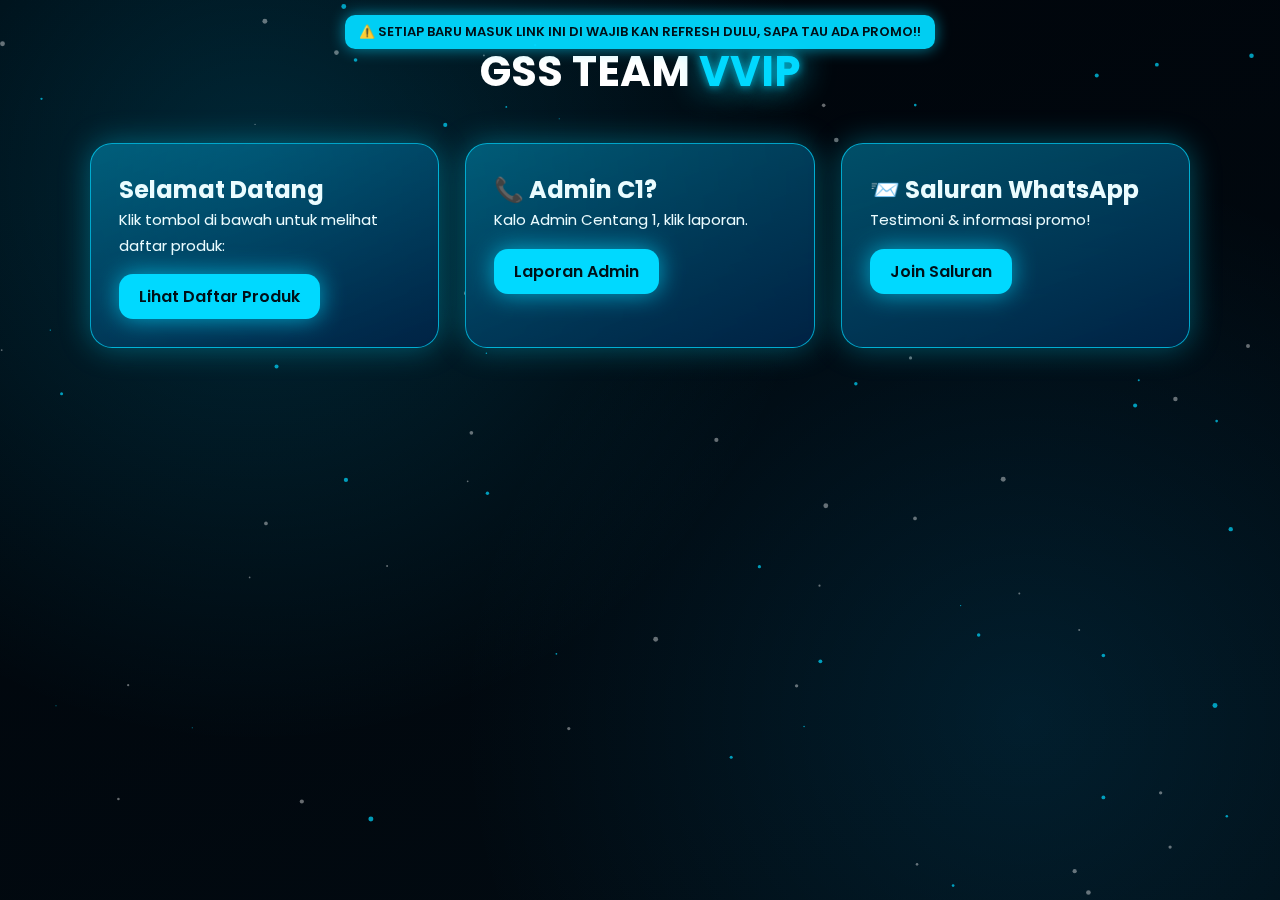
<file: index.html>
<!DOCTYPE html>
<html lang="id">
<head>
    <meta charset="UTF-8">
    <meta name="viewport" content="width=device-width, initial-scale=1.0">
    <title>GSS TEAM VVIP - Home</title>

    <link href="https://fonts.googleapis.com/css2?family=Poppins:wght@300;400;600;700&display=swap" rel="stylesheet">
    <link rel="stylesheet" href="style.css">

    <style>
        /* Modal Overlay */
        .modal {
            display: none; /* sembunyi default */
            position: fixed;
            top: 0;
            left: 0;
            width: 100%;
            height: 100%;
            background: rgba(0,0,0,0.6);
            backdrop-filter: blur(5px);
            z-index: 1000;
            justify-content: center;
            align-items: center;
        }

        .modal-content {
            background: linear-gradient(160deg, rgba(0,200,255,.38), rgba(0,35,70,.95));
            border-radius: 16px;
            padding: 30px;
            width: 90%;
            max-width: 400px;
            text-align: center;
            box-shadow: 0 0 30px rgba(0,217,255,0.5);
            animation: fadeIn 0.3s ease;
        }

        .modal h2 {
            color: #fff;
            margin-bottom: 20px;
        }

        .modal .option-btn {
            display: block;
            width: 100%;
            margin: 10px 0;
            padding: 12px;
            font-size: 16px;
            font-weight: 600;
            color: #001018;
            background: #00d9ff;
            border-radius: 12px;
            text-decoration: none;
            box-shadow: 0 0 25px rgba(0,217,255,0.7);
            transition: 0.3s;
        }

                .modal .option-btn1 {
            display: block;
            width: 100%;
            margin: 10px 0;
            padding: 12px;
            font-size: 16px;
            font-weight: 600;
            color: #ff0000;
            background: #022025;
            border-radius: 12px;
            text-decoration: none;
            box-shadow: 0 0 25px rgba(0,217,255,0.7);
            transition: 0.3s;
        }

        .modal .option-btn:hover {
            background: #5feaff;
            box-shadow: 0 0 40px rgba(0,217,255,1);
        }

        .close-btn {
            position: absolute;
            top: 15px;
            right: 20px;
            font-size: 24px;
            color: #fff;
            cursor: pointer;
        }

        @keyframes fadeIn {
            from { opacity: 0; transform: translateY(-20px); }
            to { opacity: 1; transform: translateY(0); }
        }
    </style>
</head>
<body>
    <canvas id="particles"></canvas>
    <div id="toast">⚠️ SETIAP BARU MASUK LINK INI DI WAJIB KAN REFRESH DULU, SAPA TAU ADA PROMO!!</div>

    <h1>
        <span class="judul-putih">GSS TEAM</span>
        <span class="judul-hijau">VVIP</span>
    </h1>

    <div class="container">
        <!-- Card untuk Daftar Produk -->
        <div class="card">
            <h2>Selamat Datang</h2>
            <p>Klik tombol di bawah untuk melihat daftar produk:</p>
            <a class="btn" id="openModalBtn">Lihat Daftar Produk</a>
        </div>

        <!-- Card untuk Admin -->
        <div class="card">
            <h2>📞 Admin C1?</h2>
            <p>Kalo Admin Centang 1, klik laporan.</p>
            <a class="btn" href="https://go.crisp.chat/chat/embed/?website_id=1cdef2e3-a58b-41b0-9752-68707a1035b7" target="_blank">Laporan Admin</a>
        </div>

        <!-- Card untuk Saluran WA -->
        <div class="card">
            <h2>📨 Saluran WhatsApp</h2>
            <p>Testimoni & informasi promo!</p>
            <a class="btn" href="https://www.whatsapp.com/channel/0029VailYTWL7UVbHGSsjM2B" target="_blank">Join Saluran</a>
        </div>
    </div>

    <!-- MODAL -->
    <div class="modal" id="pageModal">
        <div class="modal-content">
            <span class="close-btn" id="closeModal">&times;</span>
            <h2>Silahkan Pilih Bos</h2>
            <a class="option-btn" href="configvip.html">Config Fix Lag Vip</a>
            <a class="option-btn" href="filevip.html">File Vip</a>
            <a class="option-btn" href="mc.html">File Minecraft</a>
            <a class="option-btn1" href="about.html">INFROMASI</a>
        </div>
    </div>

    <script src="ganti nomor/mc/no.js"></script>
    <script src="script.js"></script>
    <script>
        // Partikel
        const canvas = document.getElementById("particles");
        const ctx = canvas.getContext("2d");

        function resize() {
            canvas.width = window.innerWidth;
            canvas.height = window.innerHeight;
        }
        window.addEventListener("resize", resize);
        resize();

        const particles = [];
        for (let i = 0; i < 90; i++) {
            particles.push({
                x: Math.random() * canvas.width,
                y: Math.random() * canvas.height,
                r: Math.random() * 2 + 0.5,
                dx: (Math.random() - 0.5) * 0.4,
                dy: (Math.random() - 0.5) * 0.4,
                color: Math.random() > 0.5
                    ? "rgba(0,217,255,0.7)"
                    : "rgba(255,255,255,0.4)"
            });
        }

        function draw() {
            ctx.clearRect(0, 0, canvas.width, canvas.height);
            particles.forEach(p => {
                p.x += p.dx;
                p.y += p.dy;
                if (p.x < 0 || p.x > canvas.width) p.dx *= -1;
                if (p.y < 0 || p.y > canvas.height) p.dy *= -1;
                ctx.beginPath();
                ctx.arc(p.x, p.y, p.r, 0, Math.PI * 2);
                ctx.fillStyle = p.color;
                ctx.fill();
            });
            requestAnimationFrame(draw);
        }
        draw();

        // Modal
        const modal = document.getElementById("pageModal");
        const openBtn = document.getElementById("openModalBtn");
        const closeBtn = document.getElementById("closeModal");

        openBtn.addEventListener("click", () => modal.style.display = "flex");
        closeBtn.addEventListener("click", () => modal.style.display = "none");
        window.addEventListener("click", e => {
            if(e.target === modal) modal.style.display = "none";
        });
    </script>
</body>
</html>
</file>
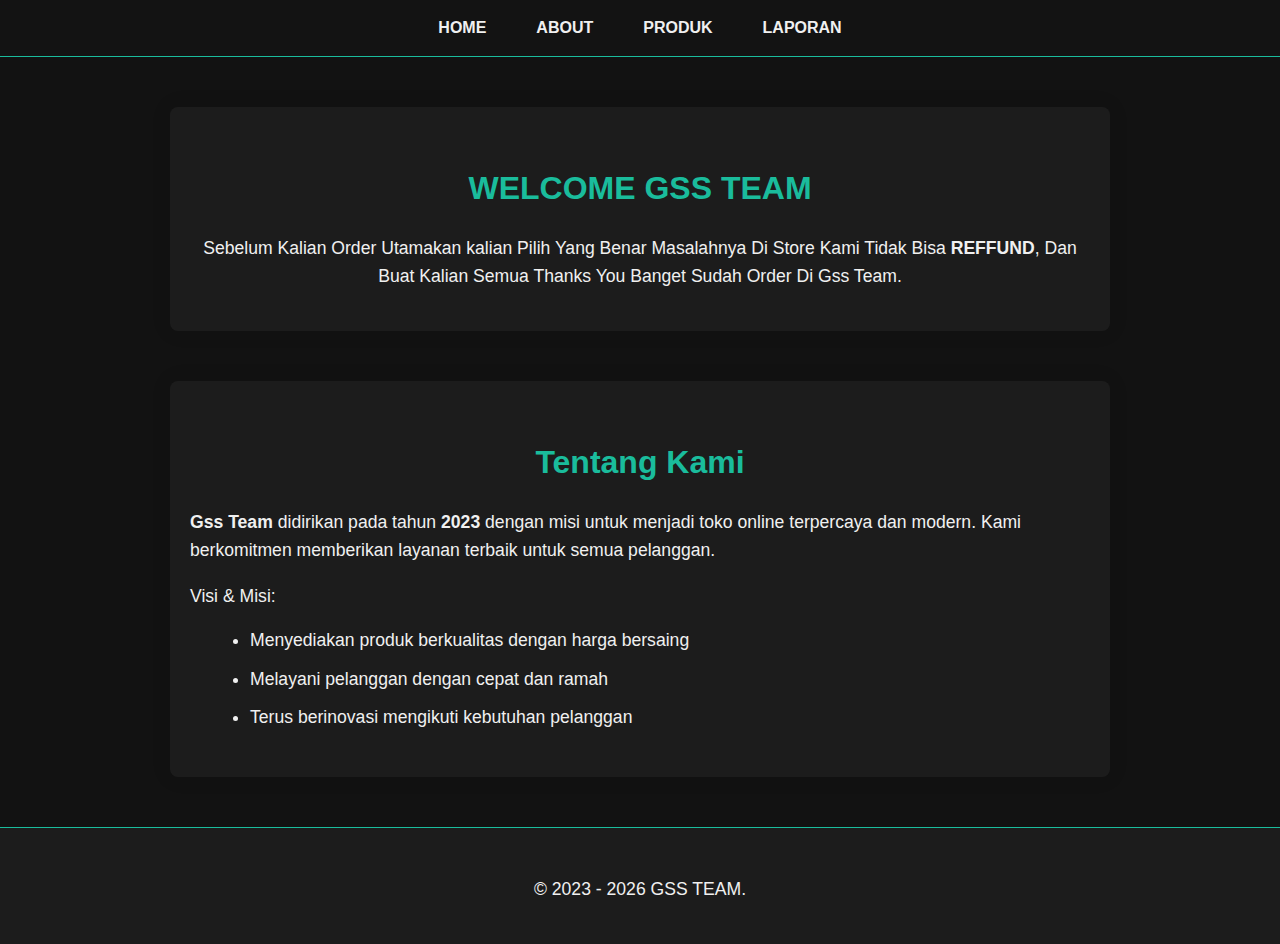
<file: about.html>
<!DOCTYPE html>
<html lang="id">
<head>
<meta charset="UTF-8">
<meta name="viewport" content="width=device-width, initial-scale=1.0">
<title>Gss Team</title>
<style>
    /* ===== GLOBAL STYLING ===== */
    body, html {
        margin: 0;
        padding: 0;
        font-family: 'Segoe UI', Tahoma, Geneva, Verdana, sans-serif;
        background-color: #121212;
        color: #f0f0f0;
        line-height: 1.6;
        overflow-x: hidden;
    }

    a {
        text-decoration: none;
        color: inherit;
    }

    /* ===== PARTICLE CANVAS ===== */
    #particle-canvas {
        position: fixed;
        top: 0;
        left: 0;
        width: 100%;
        height: 100%;
        z-index: -1;
        background-color: #121212;
    }

    /* ===== HEADER ===== */
    header {
        background-color: rgba(30, 30, 30, 0.9);
        color: #f0f0f0;
        text-align: center;
        padding: 50px 20px;
        border-bottom: 1px solid #1abc9c;
    }

    header h1 {
        margin: 0;
        font-size: 3em;
    }

    header p {
        margin-top: 10px;
        font-size: 1.2em;
        color: #bdc3c7;
    }

    /* ===== NAVIGATION ===== */
    nav {
        display: flex;
        justify-content: center;
        background-color: rgba(20,20,20,0.95);
        border-bottom: 1px solid #1abc9c;
    }

    nav a {
        display: inline-block;
        padding: 15px 25px;
        font-weight: 600;
        text-transform: uppercase;
        color: #f0f0f0;
        transition: 0.3s;
    }

    nav a:hover {
        background-color: #1abc9c;
        color: #121212;
        border-radius: 4px;
    }

    /* ===== CONTAINER ===== */
    .container {
        max-width: 900px;
        margin: 50px auto;
        padding: 30px 20px;
        background-color: rgba(30,30,30,0.9);
        border-radius: 8px;
        box-shadow: 0 0 20px rgba(0, 0, 0, 0.1);
    }

    h2 {
        text-align: center;
        font-size: 2em;
        margin-bottom: 20px;
        color: #1abc9c;
    }

    p, li {
        font-size: 1.1em;
        margin-bottom: 10px;
        color: #f0f0f0;
    }

    ul {
        margin-left: 20px;
    }

    /* ===== FOOTER ===== */
    footer {
        text-align: center;
        padding: 30px 0;
        background-color: rgba(30,30,30,0.9);
        color: #f0f0f0;
        margin-top: 50px;
        border-top: 1px solid #1abc9c;
    }
</style>
</head>
<body>

<!-- PARTICLE CANVAS -->
<canvas id="particle-canvas"></canvas>
<nav>
    <a href="#home">Home</a>
    <a href="#about">About</a>
    <a href="index.html">Produk</a>
    <a href="https://go.crisp.chat/chat/embed/?website_id=1cdef2e3-a58b-41b0-9752-68707a1035b7">Laporan</a>
</nav>

<div class="container" id="home">
    <h2>WELCOME GSS TEAM</h2>
    <p style="text-align:center;">
        Sebelum Kalian Order Utamakan kalian Pilih Yang Benar Masalahnya Di Store Kami Tidak Bisa <strong>REFFUND</strong>, Dan Buat Kalian Semua Thanks You Banget Sudah Order Di Gss Team.
    </p>
</div>

<div class="container" id="about">
    <h2>Tentang Kami</h2>
    <p><strong>Gss Team</strong> didirikan pada tahun <strong>2023</strong> dengan misi untuk menjadi toko online terpercaya dan modern. Kami berkomitmen memberikan layanan terbaik untuk semua pelanggan.</p>
    <p>Visi & Misi:</p>
    <ul>
        <li>Menyediakan produk berkualitas dengan harga bersaing</li>
        <li>Melayani pelanggan dengan cepat dan ramah</li>
        <li>Terus berinovasi mengikuti kebutuhan pelanggan</li>
    </ul>
</div>

<footer>
    <p>&copy; 2023 - 2026 GSS TEAM.</p>
</footer>

<script>
// ===== PARTICLE EFFECT =====
const canvas = document.getElementById('particle-canvas');
const ctx = canvas.getContext('2d');

let particlesArray;

canvas.width = window.innerWidth;
canvas.height = window.innerHeight;

window.addEventListener('resize', function() {
    canvas.width = window.innerWidth;
    canvas.height = window.innerHeight;
    initParticles();
});

class Particle {
    constructor(x, y, size, speedX, speedY) {
        this.x = x;
        this.y = y;
        this.size = size;
        this.speedX = speedX;
        this.speedY = speedY;
    }

    update() {
        this.x += this.speedX;
        this.y += this.speedY;

        if(this.x > canvas.width || this.x < 0) this.speedX = -this.speedX;
        if(this.y > canvas.height || this.y < 0) this.speedY = -this.speedY;
    }

    draw() {
        ctx.fillStyle = 'rgba(26, 188, 156, 0.8)';
        ctx.beginPath();
        ctx.arc(this.x, this.y, this.size, 0, Math.PI*2);
        ctx.closePath();
        ctx.fill();
    }
}

function initParticles() {
    particlesArray = [];
    for(let i=0; i<80; i++){
        let size = Math.random() * 3 + 1;
        let x = Math.random() * canvas.width;
        let y = Math.random() * canvas.height;
        let speedX = (Math.random() - 0.5) * 1;
        let speedY = (Math.random() - 0.5) * 1;
        particlesArray.push(new Particle(x,y,size,speedX,speedY));
    }
}

function animateParticles() {
    ctx.clearRect(0,0,canvas.width,canvas.height);
    particlesArray.forEach(p => {
        p.update();
        p.draw();
    });
    requestAnimationFrame(animateParticles);
}

initParticles();
animateParticles();
</script>

</body>
</html>
</file>
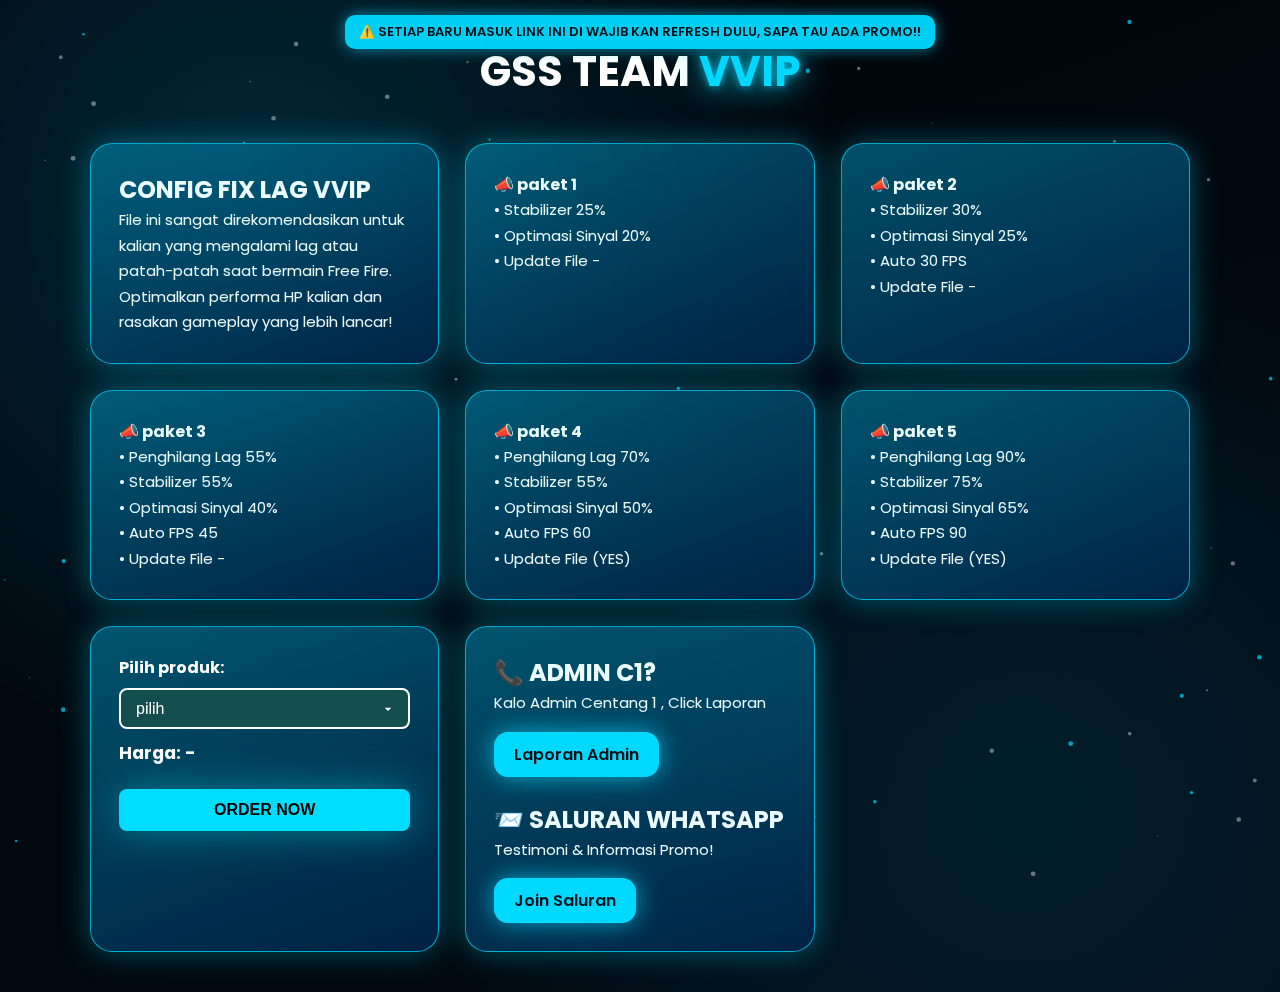
<file: configvip.html>
<!DOCTYPE html>
    <html lang="id">
    <head>
        <meta charset="UTF-8">
        <meta name="viewport" content="width=device-width, initial-scale=1.0">
        <title>GSS TEAM VVIP</title>

        <!-- GOOGLE FONT -->
        <link href="https://fonts.googleapis.com/css2?family=Poppins:wght@300;400;600;700&display=swap" rel="stylesheet">

        <!-- CSS EXTERNAL -->
        <link rel="stylesheet" href="style.css">
    </head>

    <body>
    <div id="toast">⚠️ SETIAP BARU MASUK LINK INI DI WAJIB KAN REFRESH DULU, SAPA TAU ADA PROMO!!</div>
        <canvas id="particles"></canvas>

        <h1>
            <span class="judul-putih">GSS TEAM</span>
            <span class="judul-hijau">VVIP</span>
        </h1>

        <div class="container">
            <div class="card">
                <h2>CONFIG FIX LAG VVIP</h2>
                <p>File ini sangat direkomendasikan untuk kalian yang mengalami lag atau patah-patah saat bermain Free Fire. Optimalkan performa HP kalian dan rasakan gameplay yang lebih lancar!<br>
            </div>

            <div class="card">
                <h4>📣 paket 1</h4>
                <p>
                • Stabilizer 25%<br>
                • Optimasi Sinyal 20%<br>
                •  Update File -<br>
                </p>
                </div>

                <div class="card">
                <h4>📣 paket 2</h4>
                <p>
                • Stabilizer 30%<br>
                • Optimasi Sinyal 25%<br>
                • Auto 30 FPS<br>
                • Update File -<br>
                </p>
                </div>

                <div class="card">
                <h4>📣 paket 3</h4>
                <p>
                • Penghilang Lag 55%<br>
                • Stabilizer 55%<br>
                • Optimasi Sinyal 40%<br>
                • Auto FPS 45<br>
                • Update File -<br>
                </p>
                </div>

                <div class="card">
                <h4>📣 paket 4</h4>
                <p>
                • Penghilang Lag 70%<br>
                • Stabilizer 55%<br>
                • Optimasi Sinyal 50%<br>
                • Auto FPS 60<br>
                • Update File (YES)<br>
                </p>
                </div>


                <div class="card">
                <h4>📣 paket 5</h4>
                <p>
                • Penghilang Lag 90%<br>
                • Stabilizer 75%<br>
                • Optimasi Sinyal 65%<br>
                • Auto FPS 90<br>
                • Update File (YES)<br>
                </p>
            </div>

                    <div class="card">
            <!-- Form langsung terlihat tanpa tombol BUY CLICK -->
            <label for="productSelect">Pilih produk:</label>
            <select id="productSelect">
                <option value="" data-price="0">pilih</option>
                <option value="paket 1" data-price="25">paket 1 - Rp 25K</option>
                <option value="paket 2" data-price="35">paket 2 - Rp 35K</option>
                <option value="paket 3" data-price="50">paket 3 - Rp 50K</option>
                <option value="" data-price="0">📂 PERMANENT 📂</option>
                <option value="paket 4" data-price="65">paket 4 - Rp 65K</option>
                <option value="paket 5" data-price="75">paket 5 - Rp 75K</option>



            </select>
            <p id="priceDisplay">Harga: -</p>
            <button id="confirmBtn">ORDER NOW</button>
        </div>



            <div class="card">
                <h2>📞 ADMIN C1?</h2>
                <p>Kalo Admin Centang 1 , Click Laporan</p>
                <a class="btn" href="https://go.crisp.chat/chat/embed/?website_id=1cdef2e3-a58b-41b0-9752-68707a1035b7" target="_blank">Laporan Admin</a>

                <br><br>

                <h2>📨 SALURAN WHATSAPP</h2>
                <p>Testimoni & Informasi Promo!</p>
                <a class="btn" href="https://www.whatsapp.com/channel/0029VailYTWL7UVbHGSsjM2B" target="_blank">Join Saluran</a>
            </div>

        </div>

        <script src="ganti nomor/file vip/no.js"></script>
    <script src="script.js"></script>

        <script>


        const canvas = document.getElementById("particles");
        const ctx = canvas.getContext("2d");

        function resize() {
            canvas.width = window.innerWidth;
            canvas.height = window.innerHeight;
        }
        window.addEventListener("resize", resize);
        resize();

        const particles = [];
        for (let i = 0; i < 90; i++) {
            particles.push({
                x: Math.random() * canvas.width,
                y: Math.random() * canvas.height,
                r: Math.random() * 2 + 0.5,
                dx: (Math.random() - 0.5) * 0.4,
                dy: (Math.random() - 0.5) * 0.4,
                color: Math.random() > 0.5
                    ? "rgba(0,217,255,0.7)"
                    : "rgba(255,255,255,0.4)"
            });
        }

        function draw() {
            ctx.clearRect(0, 0, canvas.width, canvas.height);
            particles.forEach(p => {
                p.x += p.dx;
                p.y += p.dy;
                if (p.x < 0 || p.x > canvas.width) p.dx *= -1;
                if (p.y < 0 || p.y > canvas.height) p.dy *= -1;
                ctx.beginPath();
                ctx.arc(p.x, p.y, p.r, 0, Math.PI * 2);
                ctx.fillStyle = p.color;
                ctx.fill();
            });
            requestAnimationFrame(draw);
        }
        draw();
        </script>


    </body>
    </html>
</file>
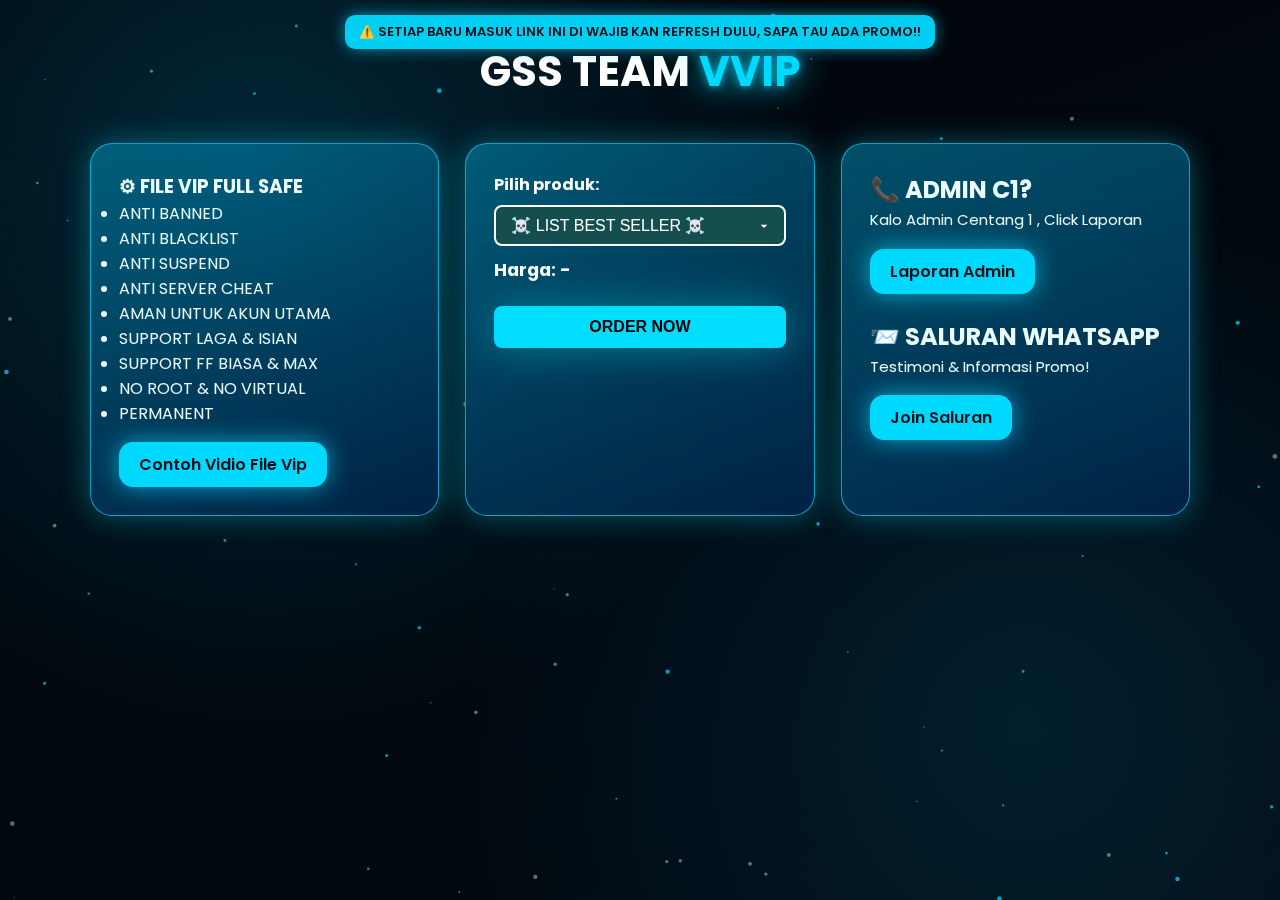
<file: filevip.html>
<!DOCTYPE html>
    <html lang="id">
    <head>
        <meta charset="UTF-8">
        <meta name="viewport" content="width=device-width, initial-scale=1.0">
        <title>GSS TEAM VVIP</title>

        <!-- GOOGLE FONT -->
        <link href="https://fonts.googleapis.com/css2?family=Poppins:wght@300;400;600;700&display=swap" rel="stylesheet">

        <!-- CSS EXTERNAL -->
        <link rel="stylesheet" href="style.css">

            <style>
        /* Modal Overlay */
        .modal {
            display: none; /* sembunyi default */
            position: fixed;
            top: 0;
            left: 0;
            width: 100%;
            height: 100%;
            background: rgba(0,0,0,0.6);
            backdrop-filter: blur(5px);
            z-index: 1000;
            justify-content: center;
            align-items: center;
        }

        .modal-content {
            background: linear-gradient(160deg, rgba(0,200,255,.38), rgba(0,35,70,.95));
            border-radius: 16px;
            padding: 30px;
            width: 90%;
            max-width: 400px;
            text-align: center;
            box-shadow: 0 0 30px rgba(0,217,255,0.5);
            animation: fadeIn 0.3s ease;
        }

        .modal h2 {
            color: #fff;
            margin-bottom: 20px;
        }

        .modal .option-btn {
            display: block;
            width: 100%;
            margin: 10px 0;
            padding: 12px;
            font-size: 16px;
            font-weight: 600;
            color: #001018;
            background: #00d9ff;
            border-radius: 12px;
            text-decoration: none;
            box-shadow: 0 0 25px rgba(0,217,255,0.7);
            transition: 0.3s;
        }

                .modal .option-btn1 {
            display: block;
            width: 100%;
            margin: 10px 0;
            padding: 12px;
            font-size: 16px;
            font-weight: 600;
            color: #ff0000;
            background: #022025;
            border-radius: 12px;
            text-decoration: none;
            box-shadow: 0 0 25px rgba(0,217,255,0.7);
            transition: 0.3s;
        }

        .modal .option-btn:hover {
            background: #5feaff;
            box-shadow: 0 0 40px rgba(0,217,255,1);
        }

        .close-btn {
            position: absolute;
            top: 15px;
            right: 20px;
            font-size: 24px;
            color: #fff;
            cursor: pointer;
        }

        @keyframes fadeIn {
            from { opacity: 0; transform: translateY(-20px); }
            to { opacity: 1; transform: translateY(0); }
        }
    </style>




    </head>

    <body>
        <canvas id="particles"></canvas>
    <div id="toast">⚠️ SETIAP BARU MASUK LINK INI DI WAJIB KAN REFRESH DULU, SAPA TAU ADA PROMO!!</div>

        <h1>
            <span class="judul-putih">GSS TEAM</span>
            <span class="judul-hijau">VVIP</span>
        </h1>

        <div class="container">
                <div class="card">
                <h3>⚙ FILE VIP FULL SAFE</h3>
                <ul>
                <li>ANTI BANNED</li>
                <li>ANTI BLACKLIST</li>
                <li>ANTI SUSPEND</li>
                <li>ANTI SERVER CHEAT</li>
                <li>AMAN UNTUK AKUN UTAMA</li>
                <li>SUPPORT LAGA & ISIAN</li>
                <li>SUPPORT FF BIASA & MAX</li>
                <li>NO ROOT & NO VIRTUAL</li>
                <li>PERMANENT</li>
            </ul>
            <a href="vid.html" class="btn">Contoh Vidio File Vip
</a>

            </div>

<div class="card">
    <!-- Form langsung terlihat tanpa tombol BUY CLICK -->
    <label for="productSelect">Pilih produk:</label>
    <select id="productSelect">
        <option value="" data-price="0">☠️ LIST BEST SELLER ☠️</option>
        <option value="AIMLOCK 70%" data-price="50">AIMLOCK 70% - Rp 50K</option>
        <option value="AIMLOCK 80%" data-price="80">AIMLOCK 85% - Rp 80K</option>
        <option value="AIMLOCK 100%" data-price="100">AIMLOCK 100% - Rp 100K</option>
        <option value="BODY LOCK" data-price="100">BODY LOCK - Rp 100K</option>
        <option value="BODY LOCK HS" data-price="150">BODY LOCK HS - Rp 150K</option>
        <option value="" data-price="0">👽 FILE DRAG HS 👽</option>
        <option value="DRAG HS 65%" data-price="20">DRAG HS 65% - Rp 20K</option>
        <option value="DRAG HS 80%" data-price="30">DRAG HS 80% - Rp 30K</option>
        <option value="DRAG HS 95%" data-price="50">DRAG HS 95% - Rp 50K</option>
        <option value="" data-price="0">📂 FILE VISUAL 📂</option>
        <option value="HOLOGRAM SG" data-price="50">HOLOGRAM SG - Rp 50K</option>
        <option value="HOLOGRAM BADAN" data-price="50">HOLOGRAM BADAN - Rp 50K</option>
        <option value="TEMBUS" data-price="100">TEMBUS - Rp 100K</option>
        
        
    </select>
    <p id="priceDisplay">Harga: -</p>
    <button id="confirmBtn">ORDER NOW</button>
</div>



            <div class="card">
                <h2>📞 ADMIN C1?</h2>
                <p>Kalo Admin Centang 1 , Click Laporan</p>
                <a class="btn" href="https://go.crisp.chat/chat/embed/?website_id=1cdef2e3-a58b-41b0-9752-68707a1035b7" target="_blank">Laporan Admin</a>

                <br><br>

                <h2>📨 SALURAN WHATSAPP</h2>
                <p>Testimoni & Informasi Promo!</p>
                <a class="btn" href="https://www.whatsapp.com/channel/0029VailYTWL7UVbHGSsjM2B" target="_blank">Join Saluran</a>
            </div>

        </div>

        <script src="ganti nomor/file vip/no.js"></script>
    <script src="script.js"></script>

        <script>


        const canvas = document.getElementById("particles");
        const ctx = canvas.getContext("2d");

        function resize() {
            canvas.width = window.innerWidth;
            canvas.height = window.innerHeight;
        }
        window.addEventListener("resize", resize);
        resize();

        const particles = [];
        for (let i = 0; i < 90; i++) {
            particles.push({
                x: Math.random() * canvas.width,
                y: Math.random() * canvas.height,
                r: Math.random() * 2 + 0.5,
                dx: (Math.random() - 0.5) * 0.4,
                dy: (Math.random() - 0.5) * 0.4,
                color: Math.random() > 0.5
                    ? "rgba(0,217,255,0.7)"
                    : "rgba(255,255,255,0.4)"
            });
        }

        function draw() {
            ctx.clearRect(0, 0, canvas.width, canvas.height);
            particles.forEach(p => {
                p.x += p.dx;
                p.y += p.dy;
                if (p.x < 0 || p.x > canvas.width) p.dx *= -1;
                if (p.y < 0 || p.y > canvas.height) p.dy *= -1;
                ctx.beginPath();
                ctx.arc(p.x, p.y, p.r, 0, Math.PI * 2);
                ctx.fillStyle = p.color;
                ctx.fill();
            });
            requestAnimationFrame(draw);
        }
        draw();
        </script>


        <script>
            const openModalBtn = document.getElementById("openModalBtn");
            const modal = document.getElementById("pageModal");
            const closeModal = document.getElementById("closeModal");

            // buka modal
            openModalBtn.addEventListener("click", function () {
                modal.style.display = "flex";
            });

            // tutup modal (klik X)
            closeModal.addEventListener("click", function () {
                modal.style.display = "none";
            });

            // tutup modal (klik area luar)
            window.addEventListener("click", function (e) {
                if (e.target === modal) {
                    modal.style.display = "none";
                }
            });
        </script>


    </body>
    </html>
</file>
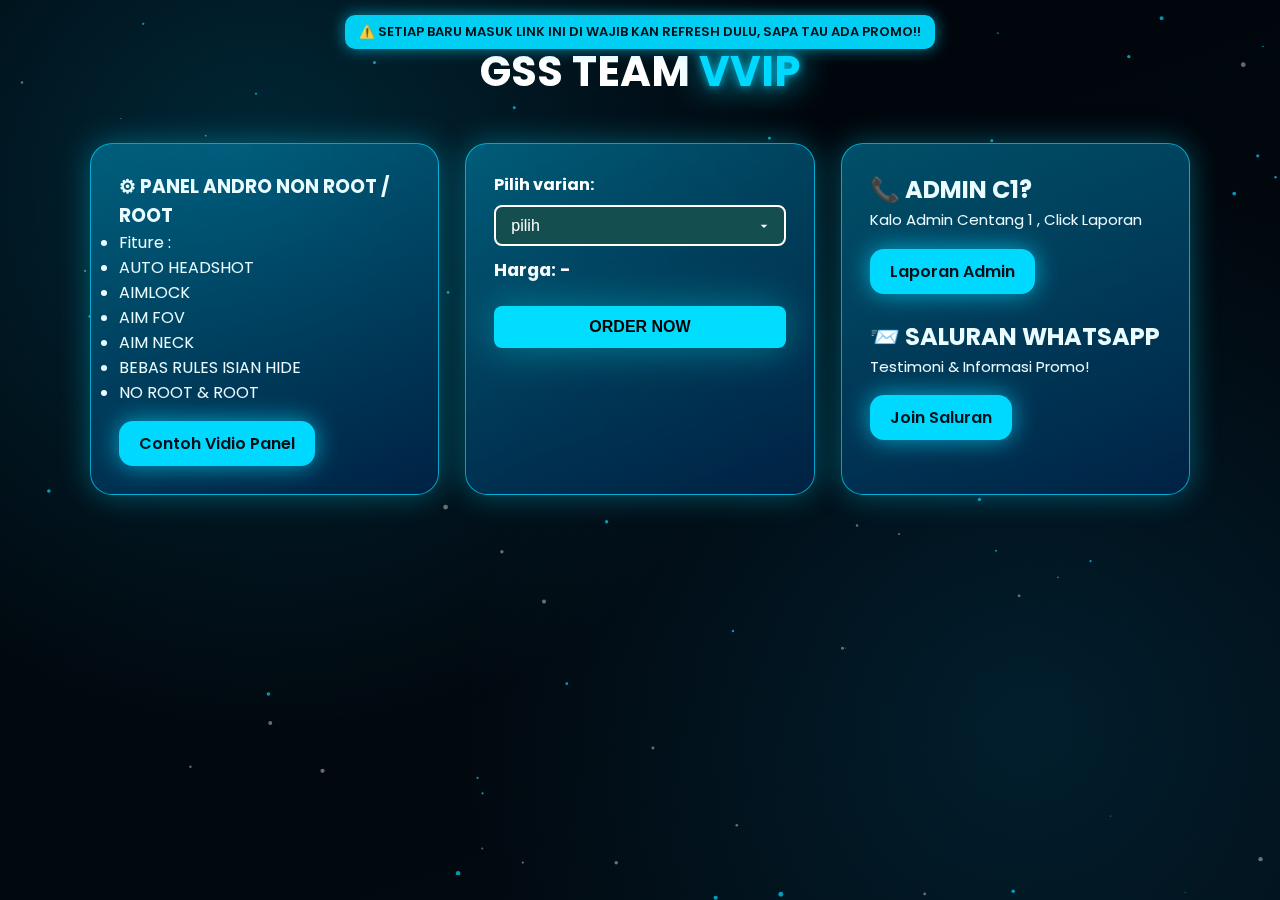
<file: panel.html>
<!DOCTYPE html>
    <html lang="id">
    <head>
        <meta charset="UTF-8">
        <meta name="viewport" content="width=device-width, initial-scale=1.0">
        <title>GSS TEAM VVIP</title>

        <!-- GOOGLE FONT -->
        <link href="https://fonts.googleapis.com/css2?family=Poppins:wght@300;400;600;700&display=swap" rel="stylesheet">

        <!-- CSS EXTERNAL -->
        <link rel="stylesheet" href="style.css">

            <style>
        /* Modal Overlay */
        .modal {
            display: none; /* sembunyi default */
            position: fixed;
            top: 0;
            left: 0;
            width: 100%;
            height: 100%;
            background: rgba(0,0,0,0.6);
            backdrop-filter: blur(5px);
            z-index: 1000;
            justify-content: center;
            align-items: center;
        }

        .modal-content {
            background: linear-gradient(160deg, rgba(0,200,255,.38), rgba(0,35,70,.95));
            border-radius: 16px;
            padding: 30px;
            width: 90%;
            max-width: 400px;
            text-align: center;
            box-shadow: 0 0 30px rgba(0,217,255,0.5);
            animation: fadeIn 0.3s ease;
        }

        .modal h2 {
            color: #fff;
            margin-bottom: 20px;
        }

        .modal .option-btn {
            display: block;
            width: 100%;
            margin: 10px 0;
            padding: 12px;
            font-size: 16px;
            font-weight: 600;
            color: #001018;
            background: #00d9ff;
            border-radius: 12px;
            text-decoration: none;
            box-shadow: 0 0 25px rgba(0,217,255,0.7);
            transition: 0.3s;
        }

                .modal .option-btn1 {
            display: block;
            width: 100%;
            margin: 10px 0;
            padding: 12px;
            font-size: 16px;
            font-weight: 600;
            color: #ff0000;
            background: #022025;
            border-radius: 12px;
            text-decoration: none;
            box-shadow: 0 0 25px rgba(0,217,255,0.7);
            transition: 0.3s;
        }

        .modal .option-btn:hover {
            background: #5feaff;
            box-shadow: 0 0 40px rgba(0,217,255,1);
        }

        .close-btn {
            position: absolute;
            top: 15px;
            right: 20px;
            font-size: 24px;
            color: #fff;
            cursor: pointer;
        }

        @keyframes fadeIn {
            from { opacity: 0; transform: translateY(-20px); }
            to { opacity: 1; transform: translateY(0); }
        }
    </style>




    </head>

    <body>
        <canvas id="particles"></canvas>
    <div id="toast">⚠️ SETIAP BARU MASUK LINK INI DI WAJIB KAN REFRESH DULU, SAPA TAU ADA PROMO!!</div>

        <h1>
            <span class="judul-putih">GSS TEAM</span>
            <span class="judul-hijau">VVIP</span>
        </h1>

        <div class="container">
                <div class="card">
                <h3>⚙ PANEL ANDRO NON ROOT / ROOT</h3>
                <ul>
                <li>Fiture :</li>
                <li>AUTO HEADSHOT</li>
                <li>AIMLOCK</li>
                <li>AIM FOV</li>
                <li>AIM NECK</li>
                <li>BEBAS RULES ISIAN HIDE</li>
                <li>NO ROOT & ROOT</li>
            </ul>
            <a href="vid.html" class="btn">Contoh Vidio Panel
</a>

            </div>

<div class="card">
    <!-- Form langsung terlihat tanpa tombol BUY CLICK -->
    <label for="productSelect">Pilih varian:</label>
    <select id="productSelect">
        <option value="" data-price="0">pilih</option>
        <option value="3 DAYS" data-price="50">3 DAYS - Rp 50K</option>
        <option value="15 DAYS" data-price="100">15 DAYS - Rp 100K</option>
        <option value="30 DAYS" data-price="200">30 DAYS - Rp 200K</option>
        <option value="PANEL PERMANENT" data-price="350">PERMANENT - Rp 350K</option>


    </select>
    <p id="priceDisplay">Harga: -</p>
    <button id="confirmBtn">ORDER NOW</button>
</div>



            <div class="card">
                <h2>📞 ADMIN C1?</h2>
                <p>Kalo Admin Centang 1 , Click Laporan</p>
                <a class="btn" href="https://go.crisp.chat/chat/embed/?website_id=1cdef2e3-a58b-41b0-9752-68707a1035b7" target="_blank">Laporan Admin</a>

                <br><br>

                <h2>📨 SALURAN WHATSAPP</h2>
                <p>Testimoni & Informasi Promo!</p>
                <a class="btn" href="https://www.whatsapp.com/channel/0029VailYTWL7UVbHGSsjM2B" target="_blank">Join Saluran</a>
            </div>

        </div>

        <script src="ganti nomor/file vip/no.js"></script>
    <script src="script.js"></script>

        <script>


        const canvas = document.getElementById("particles");
        const ctx = canvas.getContext("2d");

        function resize() {
            canvas.width = window.innerWidth;
            canvas.height = window.innerHeight;
        }
        window.addEventListener("resize", resize);
        resize();

        const particles = [];
        for (let i = 0; i < 90; i++) {
            particles.push({
                x: Math.random() * canvas.width,
                y: Math.random() * canvas.height,
                r: Math.random() * 2 + 0.5,
                dx: (Math.random() - 0.5) * 0.4,
                dy: (Math.random() - 0.5) * 0.4,
                color: Math.random() > 0.5
                    ? "rgba(0,217,255,0.7)"
                    : "rgba(255,255,255,0.4)"
            });
        }

        function draw() {
            ctx.clearRect(0, 0, canvas.width, canvas.height);
            particles.forEach(p => {
                p.x += p.dx;
                p.y += p.dy;
                if (p.x < 0 || p.x > canvas.width) p.dx *= -1;
                if (p.y < 0 || p.y > canvas.height) p.dy *= -1;
                ctx.beginPath();
                ctx.arc(p.x, p.y, p.r, 0, Math.PI * 2);
                ctx.fillStyle = p.color;
                ctx.fill();
            });
            requestAnimationFrame(draw);
        }
        draw();
        </script>


        <script>
            const openModalBtn = document.getElementById("openModalBtn");
            const modal = document.getElementById("pageModal");
            const closeModal = document.getElementById("closeModal");

            // buka modal
            openModalBtn.addEventListener("click", function () {
                modal.style.display = "flex";
            });

            // tutup modal (klik X)
            closeModal.addEventListener("click", function () {
                modal.style.display = "none";
            });

            // tutup modal (klik area luar)
            window.addEventListener("click", function (e) {
                if (e.target === modal) {
                    modal.style.display = "none";
                }
            });
        </script>


    </body>
    </html>
</file>
<file: style.css>
* {
            box-sizing: border-box;
            margin: 0;
            padding: 0;
        }

        :root {
            --bg1: #00040a;
            --bg2: #020b12;
            --text: #eafcff;

            /* cold cyber blue */
            --card1: rgba(0, 200, 255, .38);
            --card2: rgba(0, 35, 70, .95);
            --accent: #00d9ff;
        }

        body {
            font-family: Poppins, sans-serif;
            background:
                radial-gradient(circle at 20% 20%, rgba(0,200,255,.18), transparent 45%),
                radial-gradient(circle at 80% 80%, rgba(0,180,255,.12), transparent 45%),
                linear-gradient(160deg,var(--bg1),var(--bg2));
            color: var(--text);
            min-height: 100vh;
            padding: 40px;
            overflow-x: hidden;
        }

        #particles {
            position: fixed;
            inset: 0;
            z-index: -1;
        }

        .glow {
            position: fixed;
            inset: 0;
            background:
                radial-gradient(circle at 30% 40%, rgba(0,217,255,.15), transparent 20%),
                radial-gradient(circle at 70% 60%, rgba(0,180,255,.1), transparent 45%);
            pointer-events: none;
        }

        .logo-top {
            display: flex;
            justify-content: center;
            margin-bottom: 18px;
        }

        .logo-top img {
            width: 120px;
            filter: drop-shadow(0 0 15px rgba(0,217,255,.8))
                    drop-shadow(0 0 30px rgba(0,217,255,.6));
            animation: logoPulse 3s infinite ease-in-out;
        }

        @keyframes logoPulse {
            0% { transform: scale(1); }
            50% { transform: scale(1.06); }
            100% { transform: scale(1); }
        }

        h1 {
            text-align: center;
            margin-bottom: 40px;
            font-size: 42px;
            font-weight: 700;
        }

        .judul-putih {
            color: #ffffff;
        }

        .judul-hijau {
            color: var(--accent);
            text-shadow:
                0 0 10px rgba(0,217,255,.8),
                0 0 35px rgba(0,217,255,1);
        }

        .container {
            display: grid;
            grid-template-columns: repeat(auto-fit,minmax(260px,1fr));
            gap: 26px;
            max-width: 1100px;
            margin: auto;
        }

        .card {
            background: linear-gradient(160deg, var(--card1), var(--card2));
            border: 1px solid rgba(0, 217, 255, 0.7);
            border-radius: 22px;
            padding: 28px;
            backdrop-filter: blur(14px);
            transition: 0.35s;
            box-shadow: 0 0 30px rgba(0, 217, 255, 0.35);
        }

        /* Kontainer tombol + harga */
        .btn-container {
            display: flex;
            align-items: center;
            gap: 20px; /* jarak tombol dan harga lebih longgar */
            margin-top: 16px;
        }


        .card:hover {
            transform: translateY(-10px) scale(1.02);
            box-shadow:
                0 30px 60px rgba(0,217,255,.2),
                0 0 55px rgba(0,80,120,.95);
        }

        .card p {
            line-height: 1.7;
            font-size: 15px;
        }

        .btn {
            display: inline-block;
            margin-top: 16px;
            padding: 10px 20px;
            background: var(--accent);
            color: #001018;
            border-radius: 14px;
            font-weight: 600;
            text-decoration: none;
            transition: .3s;
            box-shadow: 0 0 25px rgba(0,217,255,.7);
        }

        .mc {
            display: inline-block;
            margin-top: 16px;
            padding: 10px 20px;
            background: var(--accent);
            color: #001018;
            border-radius: 14px;
            font-weight: 600;
            text-decoration: none;
            transition: .3s;
            box-shadow: 0 0 25px rgba(0,217,255,.7);
        }

        .btn:hover {
            background: #5feaff;
            box-shadow: 0 0 40px rgba(0,217,255,1);
        }

        @media (max-width:768px) {
            body { padding: 20px; }
            h1 { font-size: 30px; }
            .logo-top img { width: 95px; }
        }


        /* filevip */

    /* ===========================
    FORM CONTAINER
    =========================== */
    #productForm {
        margin-top: 15px;
        background: #002227;
        padding: 20px;
        border-radius: 10px;
        display: none; /* Tampilkan dengan JS jika perlu */
        box-shadow: 0 4px 10px rgba(0, 0, 0, 0.3);
        font-family: 'Arial', sans-serif;

        /* Scrollable */
        max-height: 400px; /* sesuaikan tinggi form */
        overflow-y: auto;
    }

    /* Scrollbar custom untuk Webkit (Chrome, Edge, Safari) */
    #productForm::-webkit-scrollbar {
        width: 8px;
    }

    #productForm::-webkit-scrollbar-thumb {
        background-color: #5feaff;
        border-radius: 4px;
    }

    #productForm::-webkit-scrollbar-track {
        background: #001818;
        border-radius: 4px;
    }

    /* ===========================
    LABEL STYLE
    =========================== */
    label[for="productSelect"] {
        font-weight: bold;
        font-size: 16px;
        color: #ffffff;
        margin-bottom: 8px;
        display: block;
    }

    /* ===========================
    SELECT BOX
    =========================== */
    #productSelect {
        width: 100%;
        padding: 10px 15px;
        border-radius: 8px;
        border: 2px solid #ffffff;
        font-size: 1rem;
        margin-bottom: 10px;
        background-color: #144e4e;
        color: #fff;
        transition: all 0.3s ease;
        appearance: none; /* hilangkan arrow default */
        background-image: url('data:image/svg+xml;utf8,<svg fill="%23ffffff" height="20" viewBox="0 0 24 24" width="20" xmlns="http://www.w3.org/2000/svg"><path d="M7 10l5 5 5-5z"/></svg>');
        background-repeat: no-repeat;
        background-position: right 12px center;
        background-size: 16px;
        cursor: pointer;
    }

    /* Hover & focus effects untuk select */
    #productSelect:hover {
        border-color: #5feaff;
    }
    #productSelect:focus {
        border-color: #5feaff;
        box-shadow: 0 0 5px rgba(46, 213, 115, 0.5);
        outline: none;
    }

    /* ===========================
    PRICE DISPLAY
    =========================== */
    #priceDisplay {
        font-weight: bold;
        margin-bottom: 10px;
        color: #ffffff;
        font-size: 1.1rem;
    }

    /* ===========================
    CONFIRM BUTTON
    =========================== */
    #confirmBtn {
        font-weight: bold;
        font-size: 16px;
        background: #00ddff;
        box-shadow: 0 0 40px rgb(0, 129, 151);
        border: none;
        color: #000000;
        padding: 12px 20px;
        font-size: 1rem;
        border-radius: 8px;
        cursor: pointer;
        transition: background 0.3s, transform 0.2s;
        width: 100%;
        margin-top: 10px;
    }

    #confirmBtn:hover {
        background: #7bed9f;
        transform: scale(1.03);
    }


    #videoContainer {
    position: relative;
    width: 100%;
    max-width: 800px;
    /* Rasio 16:9 */
    padding-bottom: 56.25%; /* 9/16*100 */
}

#videoContainer video {
    position: absolute;
    top: 0;
    left: 0;
    width: 100%;
    height: 100%;
}

#toast {
    position: fixed;
    top: 15px;
    left: 50%;
    transform: translateX(-50%);
    background: rgba(0, 217, 255, 0.95);
    color: #001018;
    padding: 8px 14px;          /* lebih kecil */
    border-radius: 10px;
    font-size: 13px;            /* teks lebih kecil */
    font-weight: 600;
    max-width: 90%;             /* cegah melebar */
    width: max-content;         /* mengikuti teks */
    white-space: normal;        /* boleh turun baris */
    text-align: center;
    line-height: 1.4;
    box-shadow: 0 0 15px rgba(0,217,255,0.6);
    opacity: 0;
    z-index: 9999;
    transition: opacity 0.4s ease, transform 0.4s ease;
}

#toast.show {
    opacity: 1;
    transform: translateX(-50%) translateY(0);
}
</file>
